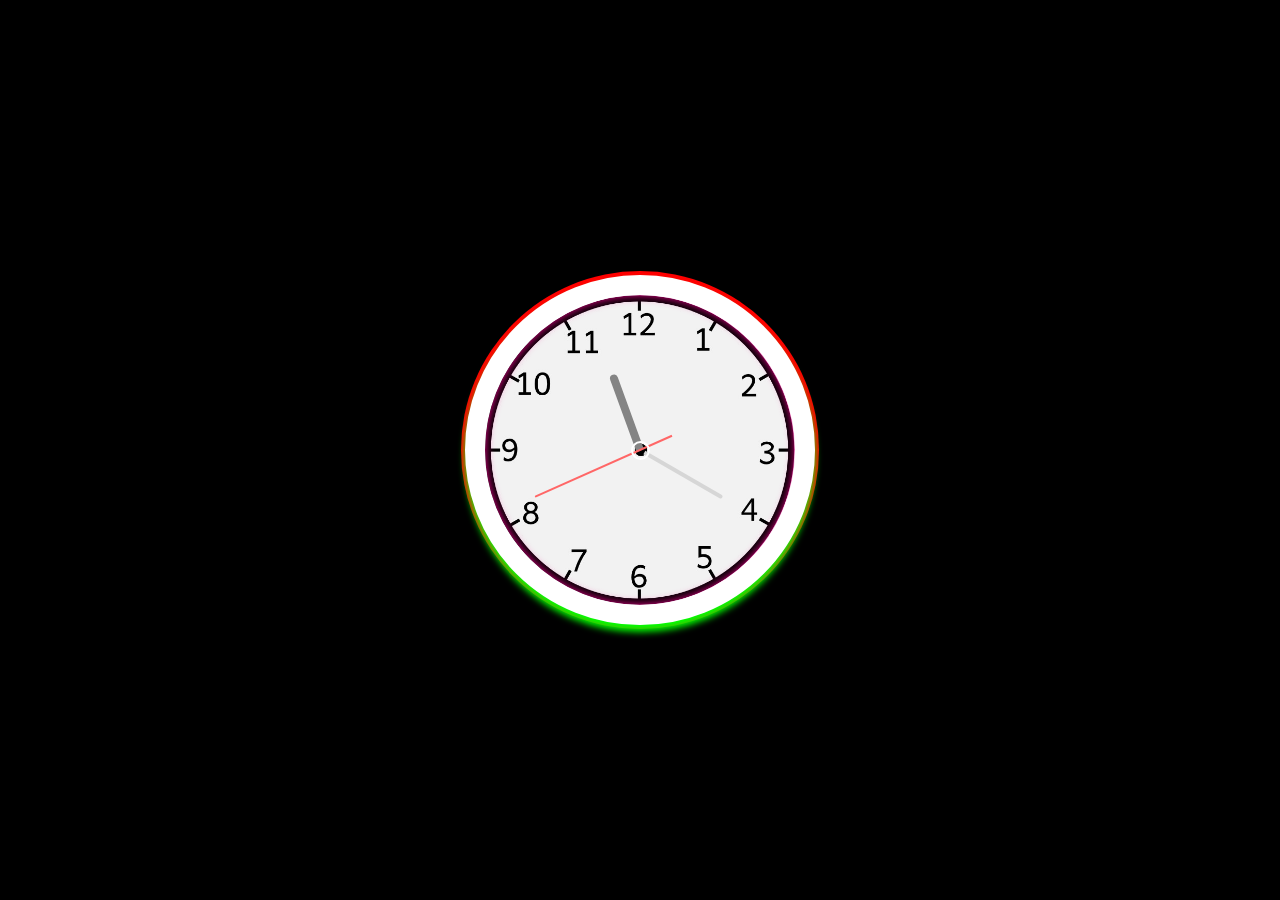
<file: index.html>
<!DOCTYPE html>
<html>
<head>
	<title></title>
	<link rel="stylesheet" type="text/css" href="./clock.css">
</head>
<body>
	<div class="clock">
		<div class="hour">
			<div class="hr" id="hr">
				
			</div>
		</div>
		<div class="min	">
			<div class="mn" id="mn">
				
			</div>
		</div>
		<div class="sec">
			<div class="sc" id="sc">
				
			</div>
		</div>
	</div>
<script src="./clock.js"></script>
</body>
</html>
</file>
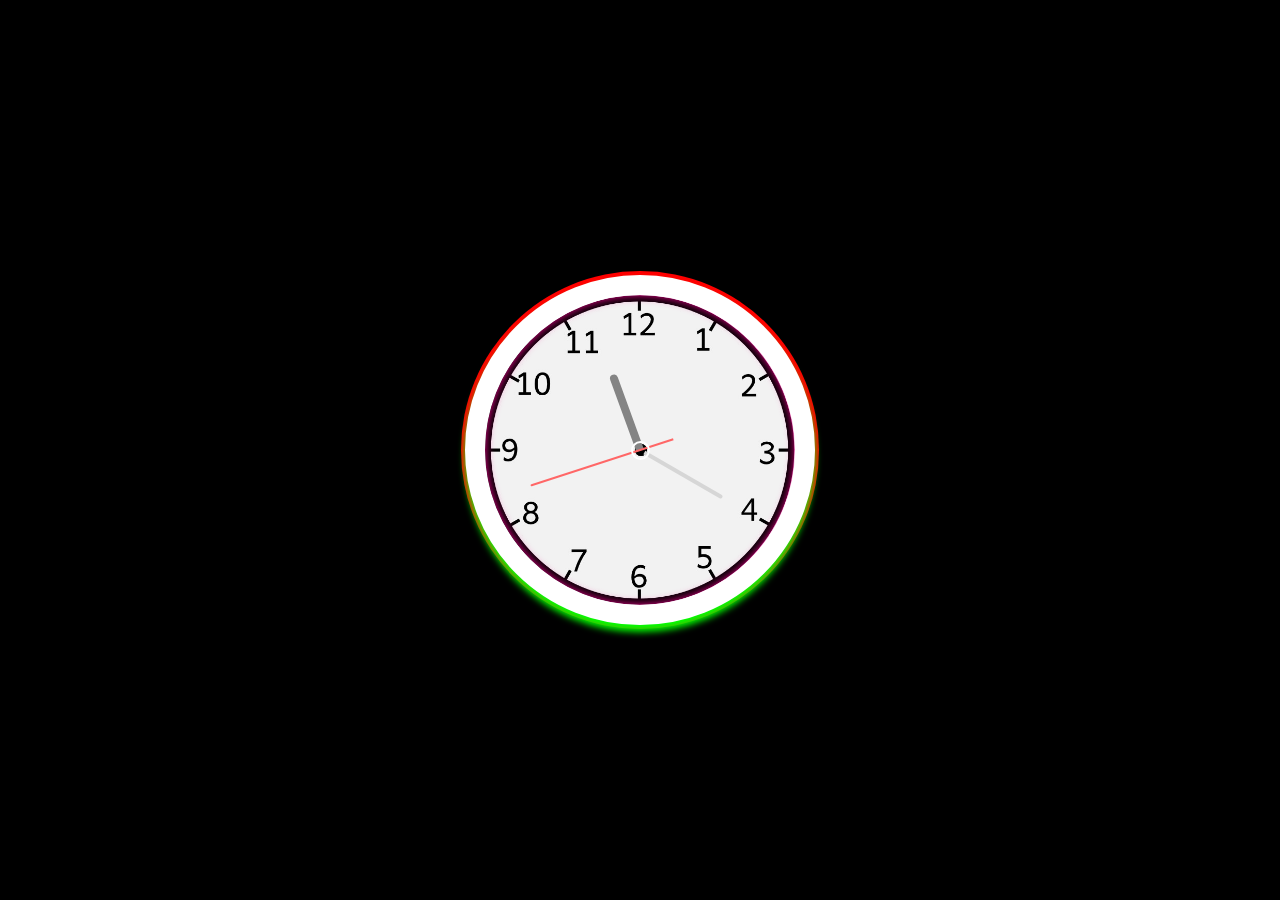
<file: clock.html>
<!DOCTYPE html>
<html>
<head>
	<title></title>
	<link rel="stylesheet" type="text/css" href="./clock.css">
</head>
<body>
	<div class="clock">
		<div class="hour">
			<div class="hr" id="hr">
				
			</div>
		</div>
		<div class="min	">
			<div class="mn" id="mn">
				
			</div>
		</div>
		<div class="sec">
			<div class="sc" id="sc">
				
			</div>
		</div>
	</div>
<script src="./clock.js"></script>
</body>
</html>
</file>
<file: clock.css>
*{
	padding: 0;
	margin: 0;
	box-sizing: border-box;
}

body{
	display: flex;
	justify-content: center;
	align-items: center;
	min-height: 100vh;
	background-color: #000000;
}

.clock{
	width: 350px;
	height: 350px;
	display: flex;

	justify-content: center;
	align-items: center;
	background: rgb(228, 34, 34) url(clock.jpg);
	background-position: -78px 0px;
	background-size: cover;
	border-radius: 50%;
	border:20px solid #fff;
   box-shadow: inset 0px 0px 10px #fb0094,
				0 7px 7px #00ff00,
				0 0px 0px 4px #ff0000;
	animation: animate 5s linear infinite;
				/* background: linear-gradient(0deg,#fb0094,#00ff00,#ffff00,#ff0000,#fb0094,#0000ff,#00ff00,#ffff00,#ff0000);
				animation: animate 20s linear infinite;
				z-index: -1; */
	
}
 @keyframes animate {
	0%{
		box-shadow: inset 0 0 30px #fb0094,
				0 0px 2px #00ff00,
				0 0 0 4px #e9e90e;
				
	}
	40%{
		box-shadow: inset 0 0 30px #fb0094,
				0 0px 0px #00ff00,
				0 0px 3px 10px #e9e90e;
	}
	60%{
		box-shadow: inset 0px 0px 30px #fb0094,
				0 0px 2px #00ff00,
				0 0 0 7px #e9e90e;
	}
	100%{
		box-shadow: inset 0px 0px 30px #fb0094,
				0 0px 0px #00ff00,
				0 0 0 4px #e9e90e;
	}
} 
.clock::before{
	content: '';
	width: 15px;
	height: 15px;
	/* background-color: #848484; */
	/* background: linear-gradient(45deg,#fb0094,#0000ff,#00ff00,#ffff00,#ff0000,#fb0094,#0000ff,#00ff00,#ffff00,#ff0000); */
	border:2px solid #fff;
	border-radius: 50%;
	z-index: 100000;
	
}

.hour,
.min,
.sec{
	position: absolute;
	
}

.hour,.hr{
	width: 160px;
	height: 160px;
	
}
.min,.mn{
	width: 190px;
	height: 190px;
	
}

.sec,.sc{
	width: 230px;
	height: 230px;
	
}

.hr,.mn,.sc{

	display: flex;
	justify-content: center;
	position: absolute;
	
	border-radius: 50%;

}

.hr::before{
	content: '';
	position: absolute;
	width: 8px;
	height: 80px;
	background-color: #848484;
	z-index: 10;
	border-radius: 6px 6px 0 0 ;
}

.mn::before{
	content: '';
	position: absolute;
	width: 4px;
	height: 90px;
	background-color: #d6d6d6;
	z-index: 11;
	border-radius: 6px 6px 0 0 ;
}

.sc::before{
	content: '';
	position: absolute;
	width: 2px;
	height: 150px;
	background-color: #ff6767;
	z-index: 12;
	border-radius: 6px 6px 0 0 ;
}
</file>
